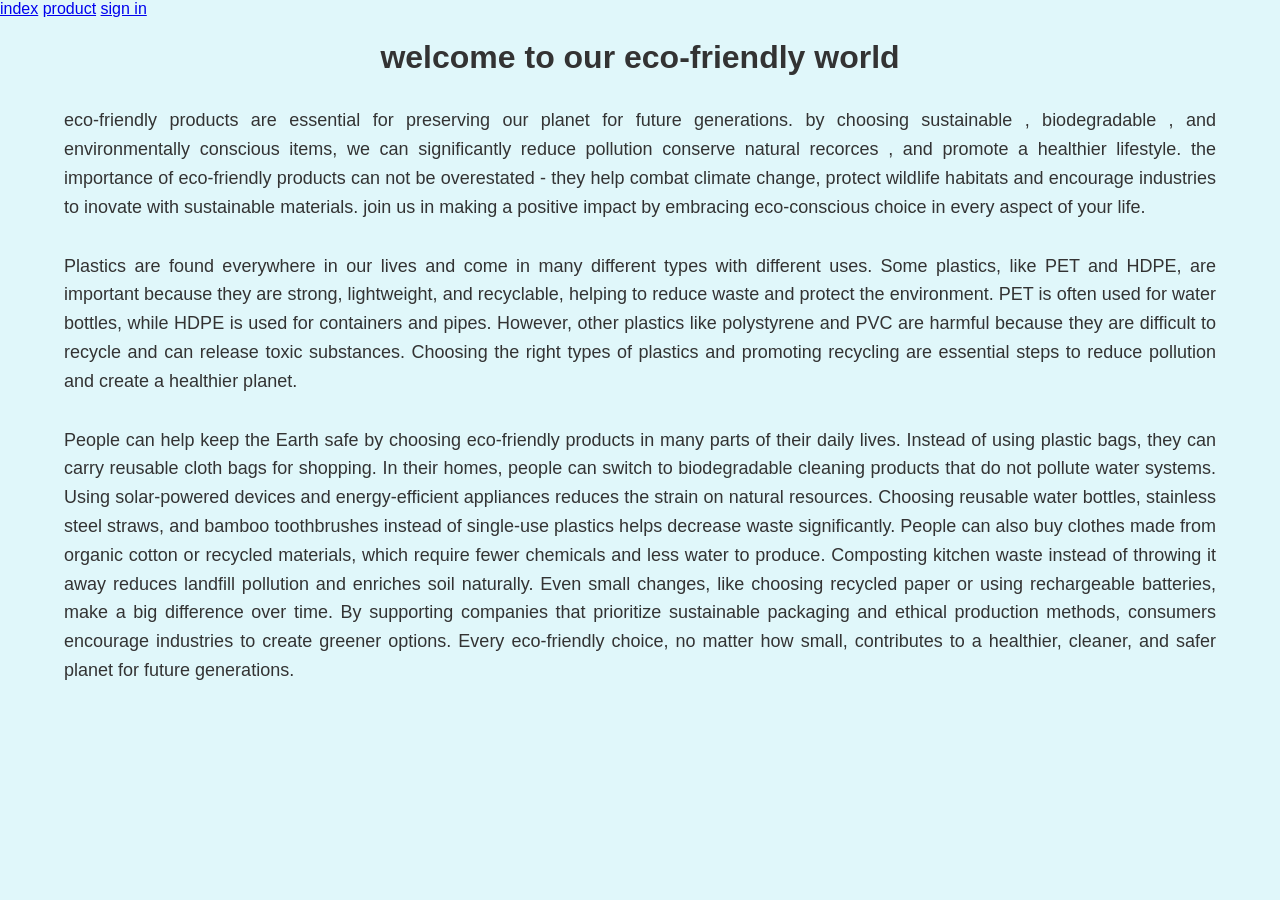
<file: index.html>
<!DOCTYPE html>
<html lang="en">
<head>
    <meta charset="UTF-8">
    <meta name="viewport" content="width=device-width, initial-scale=1.0">
    <title>eco-friendly products</title>
    <link rel="stylesheet" href="style.css">

</head>
<body>
    <nav>
    <a href="index.html">index</a>
    <a href="products.html">product</a>
    <a href="signin.html">sign in</a>
    </nav>
    <heder class="main-hader">
        <h1><center>welcome to our eco-friendly world</center></h1>
    </heder>
    <section class="intro">

    <p>eco-friendly products are essential for preserving our planet for future generations. by choosing sustainable , biodegradable , and environmentally conscious items, we can significantly reduce pollution conserve natural recorces , and promote a healthier lifestyle. the importance of eco-friendly products can not be overestated - they help combat climate change, protect wildlife habitats and encourage industries to inovate with sustainable materials. join us in making a positive impact by embracing eco-conscious choice in every aspect of your life. </p>
    <p>Plastics are found everywhere in our lives and come in many different types with different uses. Some plastics, like PET and HDPE, are important because they are strong, lightweight, and recyclable, helping to reduce waste and protect the environment. PET is often used for water bottles, while HDPE is used for containers and pipes. However, other plastics like polystyrene and PVC are harmful because they are difficult to recycle and can release toxic substances. Choosing the right types of plastics and promoting recycling are essential steps to reduce pollution and create a healthier planet.</p>
    <p>People can help keep the Earth safe by choosing eco-friendly products in many parts of their daily lives. Instead of using plastic bags, they can carry reusable cloth bags for shopping. In their homes, people can switch to biodegradable cleaning products that do not pollute water systems. Using solar-powered devices and energy-efficient appliances reduces the strain on natural resources. Choosing reusable water bottles, stainless steel straws, and bamboo toothbrushes instead of single-use plastics helps decrease waste significantly. People can also buy clothes made from organic cotton or recycled materials, which require fewer chemicals and less water to produce. Composting kitchen waste instead of throwing it away reduces landfill pollution and enriches soil naturally. Even small changes, like choosing recycled paper or using rechargeable batteries, make a big difference over time. By supporting companies that prioritize sustainable packaging and ethical production methods, consumers encourage industries to create greener options. Every eco-friendly choice, no matter how small, contributes to a healthier, cleaner, and safer planet for future generations.
    </p>
    </section>
</body>
</html>
</file>
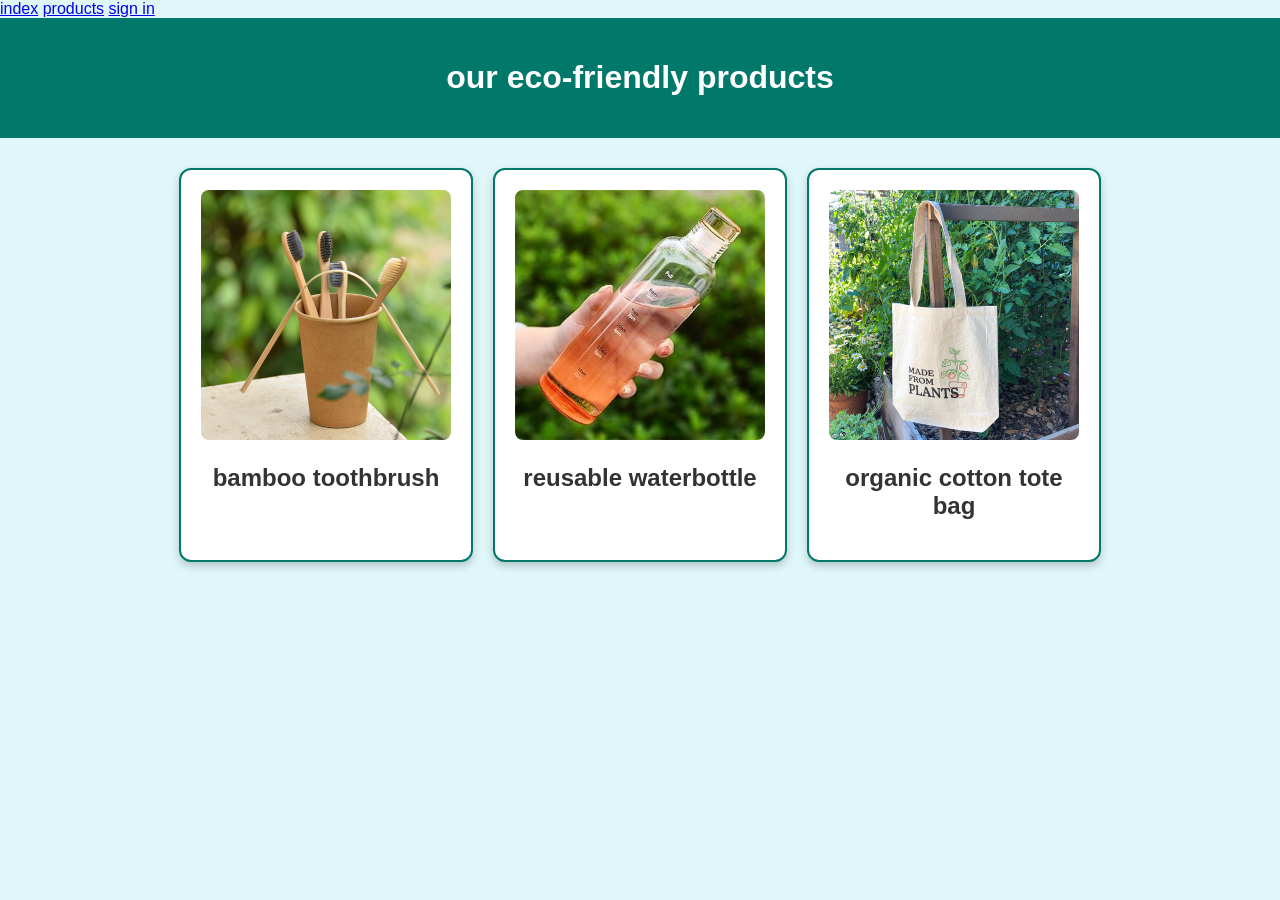
<file: products.html>
<!DOCTYPE html>
<html lang="en">
<head>
    <meta charset="UTF-8">
    <meta name="viewport" content="width=device-width, initial-scale=1.0">
    <title>eco-friendly products examples</title>
    <link rel="stylesheet" href="style.css">

</head>
<body>
    <nav>
        <a href="index.html">index</a>
        <a href="products.html">products</a>
        <a href="signin.html">sign in</a>
        
    </nav>
    <header>
        <h1>our eco-friendly products</h1>
    </header>
    <section class="products">
        <div class="product">

    
        <img src="natural-bamboo-tooth-brush-1000x1000.png" alt="eco-friendly product 1">
        <h2>bamboo toothbrush</h2>
        </div>
        <div class="product">
            <img src="water bottle.jpg" alt="eco-friendly product 2">
            <h2>reusable waterbottle</h2>
        </div>
        <div class="product">
            <img src="tote bag.jpg" alt="eco-friendly product 3">
            <h2>organic cotton tote bag</h2>
        </div>
    
        


</section>
    
</body>
</html>
</file>
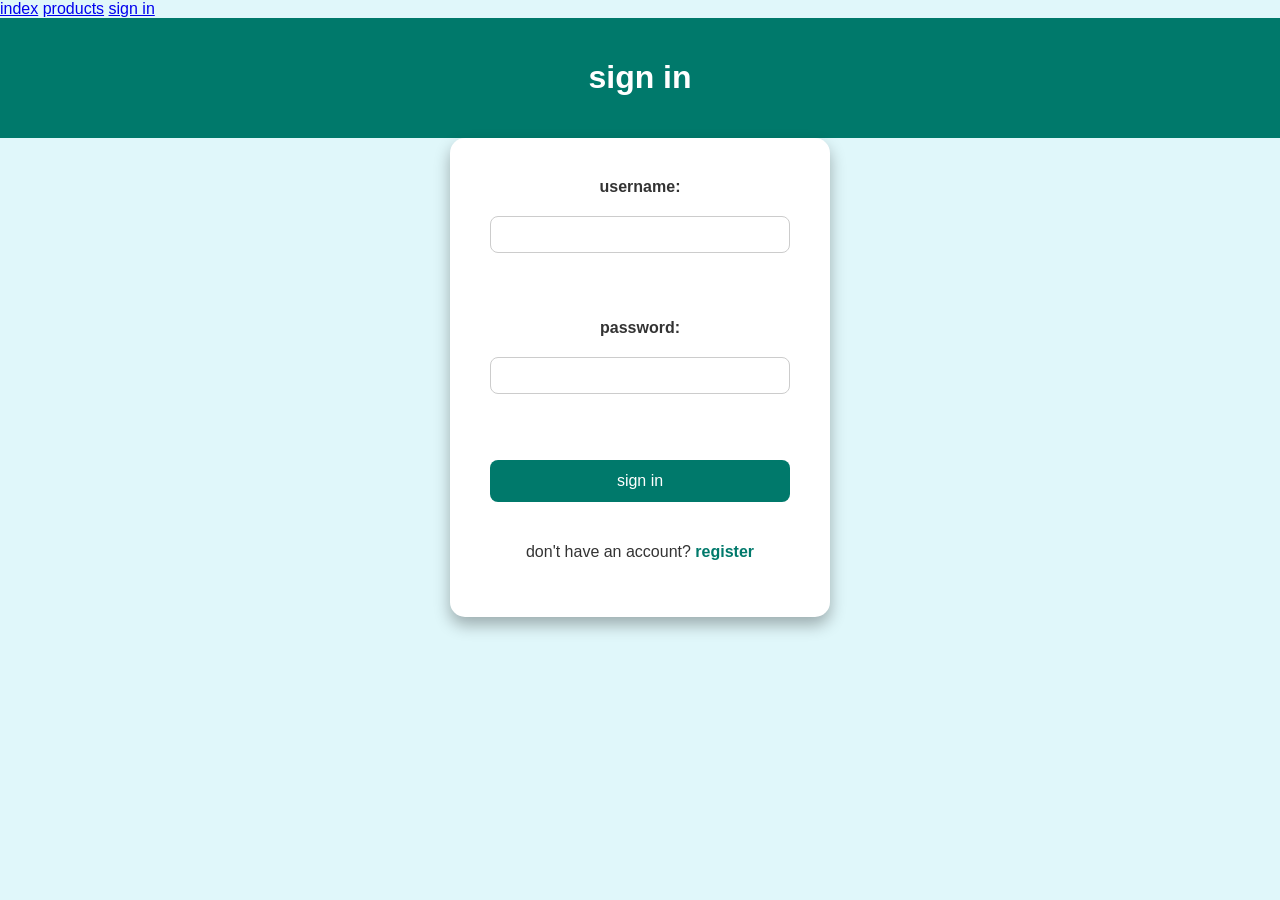
<file: signin.html>
<!DOCTYPE html>
<html lang="en">
<head>
    <meta charset="UTF-8">
    <meta name="viewport" content="width=device-width, initial-scale=1.0">
    <title>sign in</title>
    <link rel="stylesheet" href="style.css">
</head>
<body>
    <nav>
        <a href="index.html">index</a>
        <a href="products.html">products</a>
        <a href="signin.html">sign in</a>
    </nav>
    <header>
        <h1>sign in</h1>
    </header>
    <center>
    <section class="signin"-form>
           
        <form action="#" method="post">
            



              
                <label for="username">username:</label>
                <input type="text" id="username" name="username" required>
                <BR> <BR>
                <label for="password">password:</label>
                <input type="password" id="password" name="password" required>
                <br><br>
                <button type="submit">sign in</button>
                <div class="register-link">
                    <p>don't have an account?
                        <a href="#">register</a>
                    </p>
                </div>
            
    
        </form>
        

       
    </section>
    </center>
    
</body>
</html>
</file>
<file: style.css>
/* General settings for the whole project */
body {
    margin: 0;
    font-family: 'Segoe UI', Tahoma, Geneva, Verdana, sans-serif;
    background-color: #e0f7fa; /* Light blue background */
    color: #333; /* Dark text color */
}

/* Center all headers */
header {
    text-align: center;
    background-color: #00796b; /* Teal header */
    color: white;
    padding: 20px 0;
}

/* Paragraph style for the index page */
.intro p {
    max-width: 90%;
    margin: 30px auto;
    font-size: 18px;
    line-height: 1.6;
    text-align: justify;
}

/* Products Section */
.products {
    display: flex;
    justify-content: center;
    flex-wrap: wrap;
    gap: 20px;
    padding: 30px;
}

.product {
    background-color: white;
    border: 2px solid #00796b;
    border-radius: 12px;
    padding: 20px;
    text-align: center;
    width: 250px;
    box-shadow: 0 4px 8px rgba(0, 0, 0, 0.2);
}

.product img {
    width: 100%;
    height: auto;
    border-radius: 8px;
}

/* Sign In Form Section */
.signin-form {
    display: flex;
    justify-content: center;
    align-items: center;
    height: 80vh;
    background-color: #b2dfdb; /* Light teal background for the form page */
}

form {
    background-color: white;
    padding: 40px;
    border-radius: 15px;
    box-shadow: 0 8px 16px rgba(0, 0, 0, 0.3);
    width: 300px;
    display: flex;
    flex-direction: column;
    gap: 15px;
}

form label {
    font-weight: bold;
    margin-bottom: 5px;
}

form input {
    padding: 10px;
    border: 1px solid #ccc;
    border-radius: 8px;
}

form button {
    background-color: #00796b;
    color: white;
    padding: 12px;
    border: none;
    border-radius: 8px;
    cursor: pointer;
    font-size: 16px;
    transition: background-color 0.3s;
}

form button:hover {
    background-color: #004d40;
}

/* Add a registration link styled like a button */
.register-link {
    margin-top: 10px;
    text-align: center;
}

.register-link a {
    color: #00796b;
    text-decoration: none;
    font-weight: bold;
}

.register-link a:hover {
    text-decoration: underline;
}
</file>
